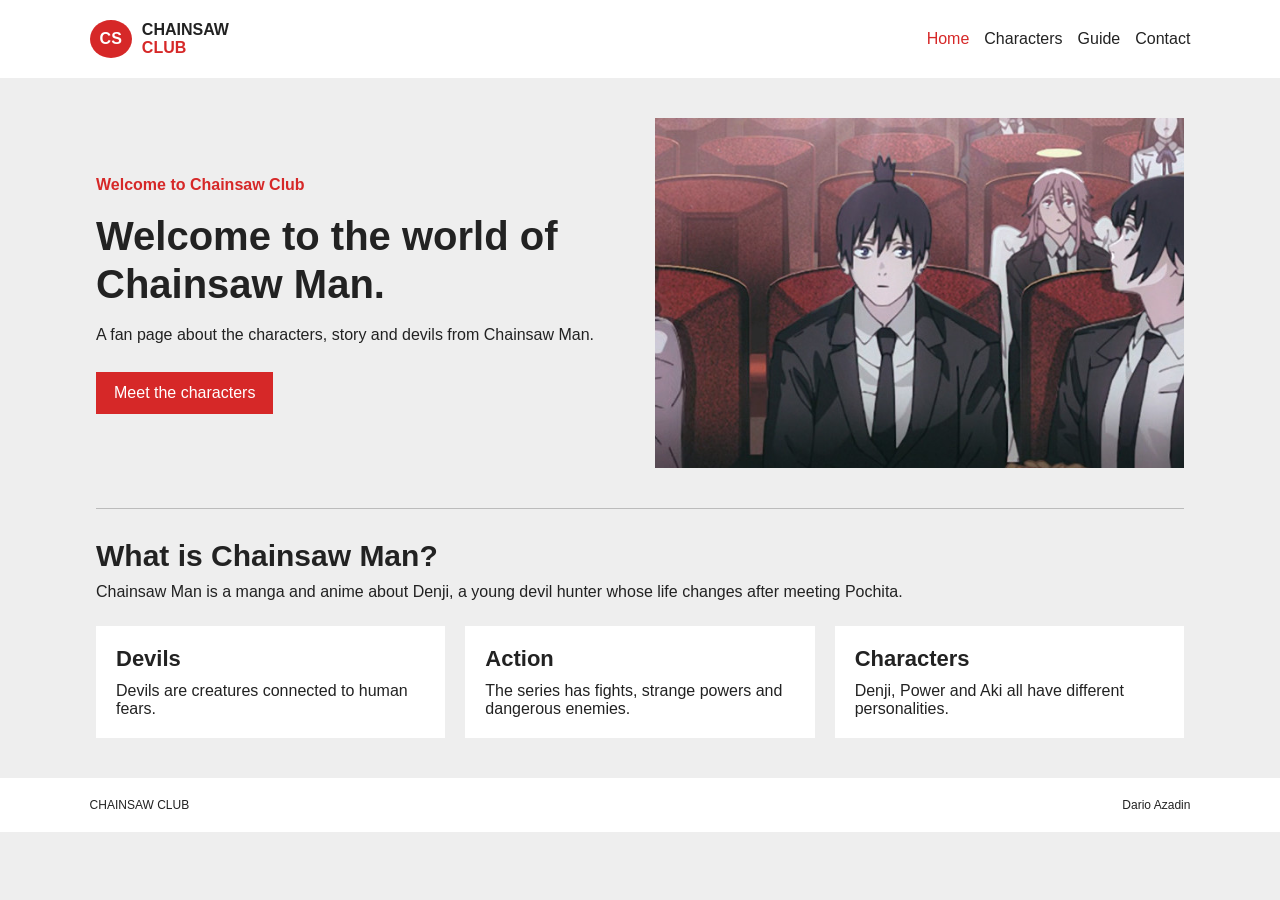
<file: index.html>
<!doctype html>
<html lang="en">
<head>
  <meta charset="utf-8">
  <meta name="viewport" content="width=device-width, initial-scale=1">
  <title>Chainsaw Club | Home</title>
  <link rel="stylesheet" href="styles.css">
</head>
<body>

<header class="header">
  <a class="logo" href="index.html">
    <span class="logo-icon">CS</span>
    <span>CHAINSAW<br><b>CLUB</b></span>
  </a>

  <nav class="nav">
    <a class="active" href="index.html">Home</a>
    <a href="characters.html">Characters</a>
    <a href="guide.html">Guide</a>
    <a href="contact.html">Contact</a>
  </nav>
</header>

<main>
  <section class="home">
    <div class="home-text">
      <p class="red">Welcome to Chainsaw Club</p>
      <h1>Welcome to the world of Chainsaw Man.</h1>
      <p>A fan page about the characters, story and devils from Chainsaw Man.</p>
      <a class="button" href="characters.html">Meet the characters</a>
    </div>

    <div class="home-image">
      <img src="Images/anime-banner.jpg" alt="Chainsaw Man anime">
    </div>
  </section>

  <section class="intro">
    <h1>What is Chainsaw Man?</h1>
    <p>Chainsaw Man is a manga and anime about Denji, a young devil hunter whose life changes after meeting Pochita.</p>

    <div class="boxes">
      <div class="box">
        <p class="box-title">Devils</p>
        <p>Devils are creatures connected to human fears.</p>
      </div>

      <div class="box">
        <p class="box-title">Action</p>
        <p>The series has fights, strange powers and dangerous enemies.</p>
      </div>

      <div class="box">
        <p class="box-title">Characters</p>
        <p>Denji, Power and Aki all have different personalities.</p>
      </div>
    </div>
  </section>
</main>

<footer class="footer">
  <p>CHAINSAW CLUB</p>
  <p>Dario Azadin</p>
</footer>

</body>
</html>
</file>
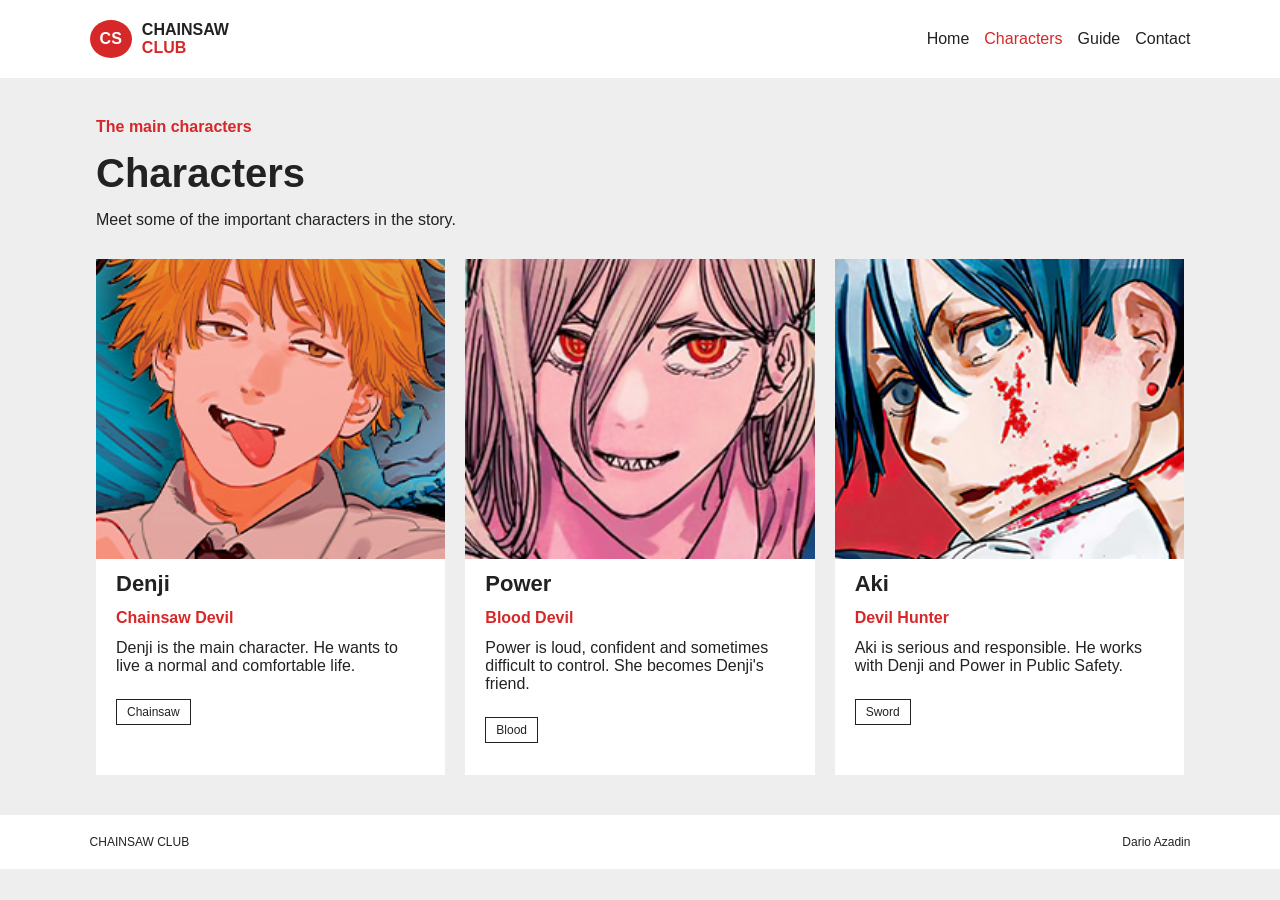
<file: characters.html>
<!doctype html>
<html lang="en">
<head>
  <meta charset="utf-8">
  <meta name="viewport" content="width=device-width, initial-scale=1">
  <title>Chainsaw Club | Characters</title>
  <link rel="stylesheet" href="styles.css">
</head>
<body>

<header class="header">
  <a class="logo" href="index.html">
    <span class="logo-icon">CS</span>
    <span>CHAINSAW<br><b>CLUB</b></span>
  </a>

  <nav class="nav">
    <a href="index.html">Home</a>
    <a class="active" href="characters.html">Characters</a>
    <a href="guide.html">Guide</a>
    <a href="contact.html">Contact</a>
  </nav>
</header>

<main class="page">
  <section class="title">
    <p class="red">The main characters</p>
    <h1>Characters</h1>
    <p>Meet some of the important characters in the story.</p>
  </section>

  <section class="people">
    <div class="person">
      <img src="Images/denji.png" alt="Denji from Chainsaw Man">
      <p class="person-title">Denji</p>
      <p class="red">Chainsaw Devil</p>
      <p>Denji is the main character. He wants to live a normal and comfortable life.</p>
      <p class="tag">Chainsaw</p>
    </div>

    <div class="person">
      <img src="Images/power.png" alt="Power from Chainsaw Man">
      <p class="person-title">Power</p>
      <p class="red">Blood Devil</p>
      <p>Power is loud, confident and sometimes difficult to control. She becomes Denji's friend.</p>
      <p class="tag">Blood</p>
    </div>

    <div class="person">
      <img src="Images/aki.png" alt="Aki Hayakawa from Chainsaw Man">
      <p class="person-title">Aki</p>
      <p class="red">Devil Hunter</p>
      <p>Aki is serious and responsible. He works with Denji and Power in Public Safety.</p>
      <p class="tag">Sword</p>
    </div>
  </section>
</main>

<footer class="footer">
  <p>CHAINSAW CLUB</p>
  <p>Dario Azadin</p>
</footer>

</body>
</html>
</file>
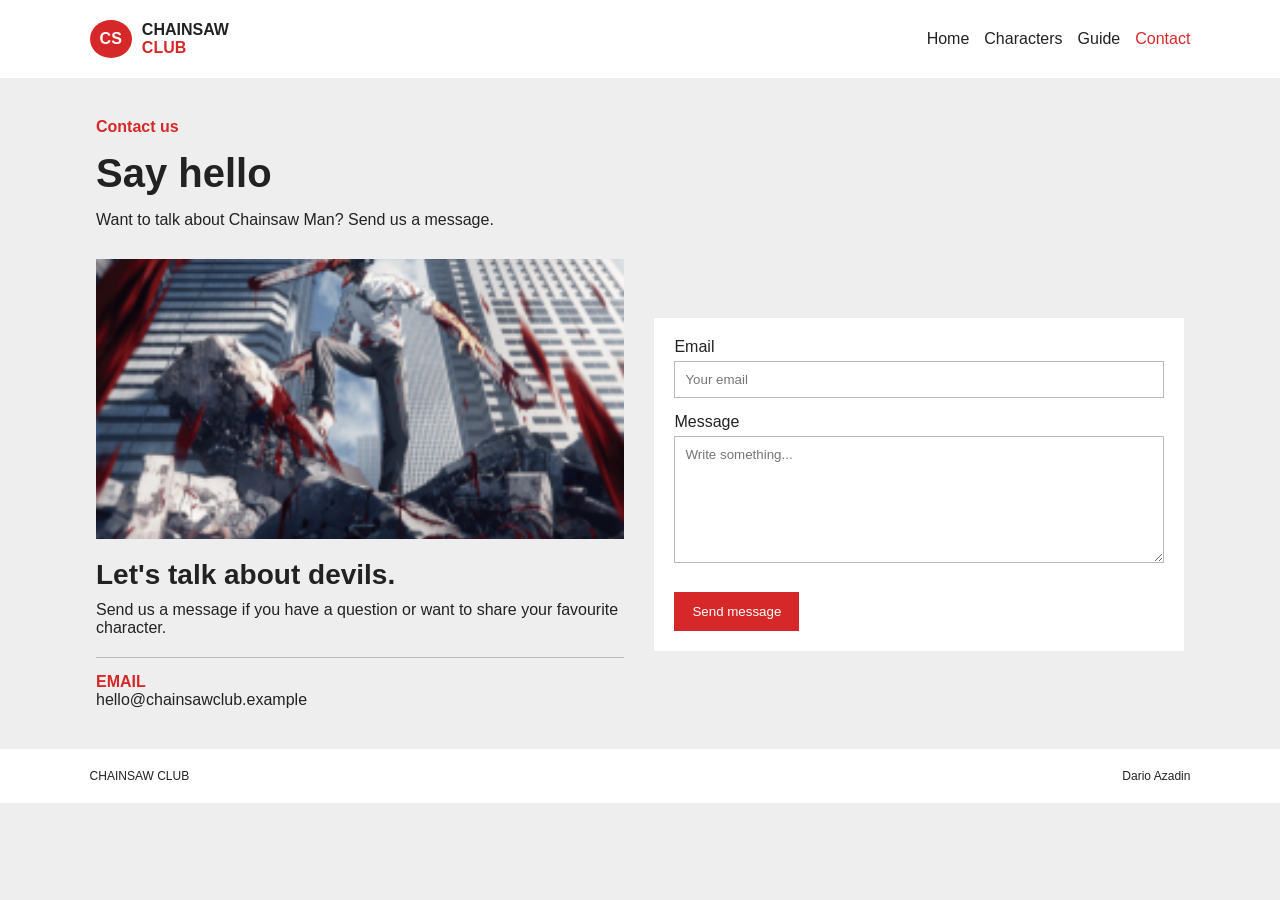
<file: contact.html>
<!doctype html>
<html lang="en">
<head>
  <meta charset="utf-8">
  <meta name="viewport" content="width=device-width, initial-scale=1">
  <title>Chainsaw Club | Contact</title>
  <link rel="stylesheet" href="styles.css">
</head>
<body>

<header class="header">
  <a class="logo" href="index.html">
    <span class="logo-icon">CS</span>
    <span>CHAINSAW<br><b>CLUB</b></span>
  </a>

  <nav class="nav">
    <a href="index.html">Home</a>
    <a href="characters.html">Characters</a>
    <a href="guide.html">Guide</a>
    <a class="active" href="contact.html">Contact</a>
  </nav>
</header>

<main class="page">
  <section class="title">
    <p class="red">Contact us</p>
    <h1>Say hello</h1>
    <p>Want to talk about Chainsaw Man? Send us a message.</p>
  </section>

  <section class="contact">
    <div class="contact-info">
      <img src="Images/anime-poster.png" alt="Chainsaw Man anime poster">
      <p class="contact-title">Let's talk about devils.</p>
      <p>Send us a message if you have a question or want to share your favourite character.</p>

      <div class="email">
        <p class="red">EMAIL</p>
        <p>hello@chainsawclub.example</p>
      </div>
    </div>

    <form class="form" action="mailto:hello@chainsawclub.example" method="post" enctype="text/plain">
      <label for="email">Email</label>
      <input type="email" id="email" name="email" placeholder="Your email" required>

      <label for="message">Message</label>
      <textarea id="message" name="message" rows="7" placeholder="Write something..." required></textarea>

      <button class="button" type="submit">Send message</button>
    </form>
  </section>
</main>

<footer class="footer">
  <p>CHAINSAW CLUB</p>
  <p>Dario Azadin</p>
</footer>

</body>
</html>
</file>
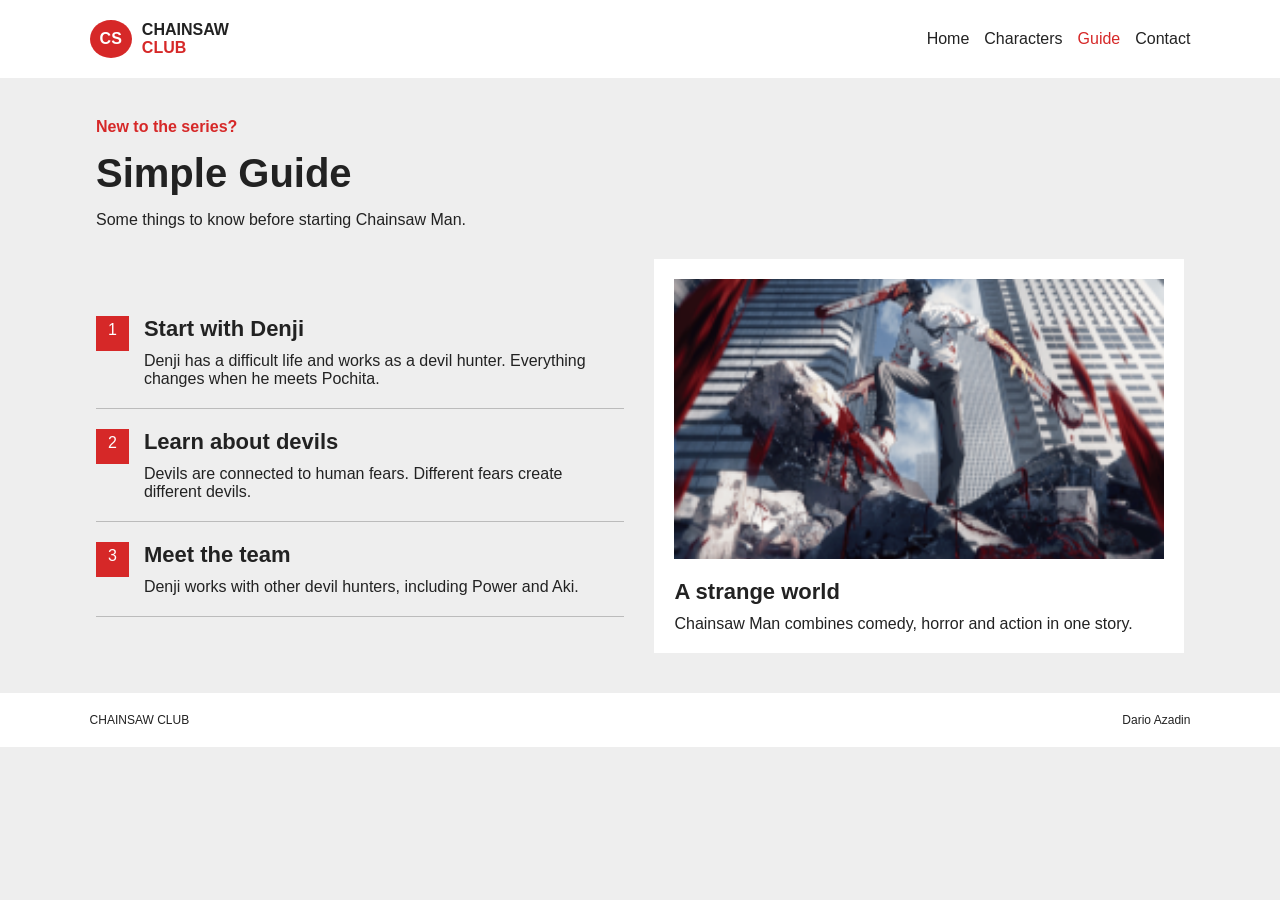
<file: guide.html>
<!doctype html>
<html lang="en">
<head>
  <meta charset="utf-8">
  <meta name="viewport" content="width=device-width, initial-scale=1">
  <title>Chainsaw Club | Guide</title>
  <link rel="stylesheet" href="styles.css">
</head>
<body>

<header class="header">
  <a class="logo" href="index.html">
    <span class="logo-icon">CS</span>
    <span>CHAINSAW<br><b>CLUB</b></span>
  </a>

  <nav class="nav">
    <a href="index.html">Home</a>
    <a href="characters.html">Characters</a>
    <a class="active" href="guide.html">Guide</a>
    <a href="contact.html">Contact</a>
  </nav>
</header>

<main class="page">
  <section class="title">
    <p class="red">New to the series?</p>
    <h1>Simple Guide</h1>
    <p>Some things to know before starting Chainsaw Man.</p>
  </section>

  <section class="guide">
    <div class="guide-text">
      <div class="step">
        <p class="number">1</p>
        <div>
          <p class="step-title">Start with Denji</p>
          <p>Denji has a difficult life and works as a devil hunter. Everything changes when he meets Pochita.</p>
        </div>
      </div>

      <div class="step">
        <p class="number">2</p>
        <div>
          <p class="step-title">Learn about devils</p>
          <p>Devils are connected to human fears. Different fears create different devils.</p>
        </div>
      </div>

      <div class="step">
        <p class="number">3</p>
        <div>
          <p class="step-title">Meet the team</p>
          <p>Denji works with other devil hunters, including Power and Aki.</p>
        </div>
      </div>
    </div>

    <div class="guide-image">
      <img src="Images/anime-poster.png" alt="Chainsaw Man anime poster">
      <p class="step-title">A strange world</p>
      <p>Chainsaw Man combines comedy, horror and action in one story.</p>
    </div>
  </section>
</main>

<footer class="footer">
  <p>CHAINSAW CLUB</p>
  <p>Dario Azadin</p>
</footer>

</body>
</html>
</file>
<file: styles.css>
* {
  margin: 0;
  padding: 0;
  box-sizing: border-box;
}

body {
  font-family: Arial, sans-serif;
  background-color: #eee;
  color: #222;
}

img {
  width: 100%;
  display: block;
  object-fit: cover;
}

a {
  text-decoration: none;
  color: #222;
}

.header {
  background-color: white;
  padding: 20px 7%;
  display: flex;
  justify-content: space-between;
  align-items: center;
}

.logo {
  display: flex;
  align-items: center;
  gap: 10px;
  font-weight: bold;
}

.logo-icon {
  background-color: #d62828;
  color: white;
  padding: 10px;
  border-radius: 50%;
}

.logo b {
  color: #d62828;
}

.nav {
  display: flex;
  gap: 15px;
}

.nav a:hover, .active {
  color: #d62828;
}

.red {
  color: #d62828;
  font-weight: bold;
}

.home, .page, .intro {
  width: 85%;
  max-width: 1100px;
  margin: 40px auto;
}

.home, .guide, .contact {
  display: flex;
  gap: 30px;
  align-items: center;
}

.home-text, .home-image,
.guide-text, .guide-image,
.contact-info, .form {
  width: 50%;
}

.home-text h1, .title h1 {
  font-size: 40px;
  margin: 15px 0;
}

.home-text h1 {
  line-height: 1.2;
}

.home-text p {
  margin-bottom: 15px;
  line-height: 1.5;
}

.home-text h1 {
  color: #222;
}

.home-image img {
  height: 350px;
}

.button {
  display: inline-block;
  background-color: #d62828;
  color: white;
  padding: 12px 18px;
  border: none;
  margin-top: 10px;
  cursor: pointer;
}

.intro {
  border-top: 1px solid #bbb;
  padding-top: 30px;
}

.intro h1 {
  font-size: 30px;
  margin-bottom: 10px;
}

.boxes, .people {
  display: grid;
  grid-template-columns: repeat(3, 1fr);
  gap: 20px;
  margin-top: 25px;
}

.box, .guide-image, .form {
  background-color: white;
  padding: 20px;
}

.box-title, .person-title, .step-title {
  font-size: 22px;
  font-weight: bold;
  margin-bottom: 10px;
}

.person {
  background-color: white;
  padding-bottom: 20px;
}

.person img {
  height: 300px;
}

.person p {
  margin: 12px 20px;
}

.tag {
  display: inline-block;
  border: 1px solid #222;
  padding: 5px 10px;
  font-size: 12px;
}

.title {
  margin-bottom: 30px;
}

.step {
  display: flex;
  gap: 15px;
  padding: 20px 0;
  border-bottom: 1px solid #bbb;
}

.number {
  background-color: #d62828;
  color: white;
  padding: 5px 12px;
  height: 35px;
}

.guide-image img, .contact-info img {
  height: 280px;
  margin-bottom: 20px;
}

.contact-title {
  font-size: 28px;
  font-weight: bold;
  margin-bottom: 10px;
}

.email {
  border-top: 1px solid #bbb;
  margin-top: 20px;
  padding-top: 15px;
}

.form label {
  display: block;
  margin-bottom: 5px;
}

.form input, .form textarea {
  width: 100%;
  padding: 10px;
  margin-bottom: 15px;
  font-family: Arial, sans-serif;
  border: 1px solid #bbb;
}

.footer {
  background-color: white;
  padding: 20px 7%;
  display: flex;
  justify-content: space-between;
  font-size: 12px;
}

@media (max-width: 700px) {
  .header {
    flex-direction: column;
    gap: 20px;
  }

  .nav {
    flex-wrap: wrap;
    justify-content: center;
  }

  .home, .guide, .contact {
    flex-direction: column;
  }

  .home-text, .home-image,
  .guide-text, .guide-image,
  .contact-info, .form {
    width: 100%;
  }

  .home, .page, .intro {
    width: 90%;
    margin: 30px auto;
  }

  .home-text h1, .title h1 {
    font-size: 32px;
  }

  .home-image img {
    height: 260px;
  }

  .boxes, .people {
    grid-template-columns: 1fr;
  }

  .person img {
    height: 320px;
  }

  .guide-image img, .contact-info img {
    height: 250px;
  }

  .footer {
    flex-direction: column;
    text-align: center;
    gap: 5px;
  }
}
</file>
